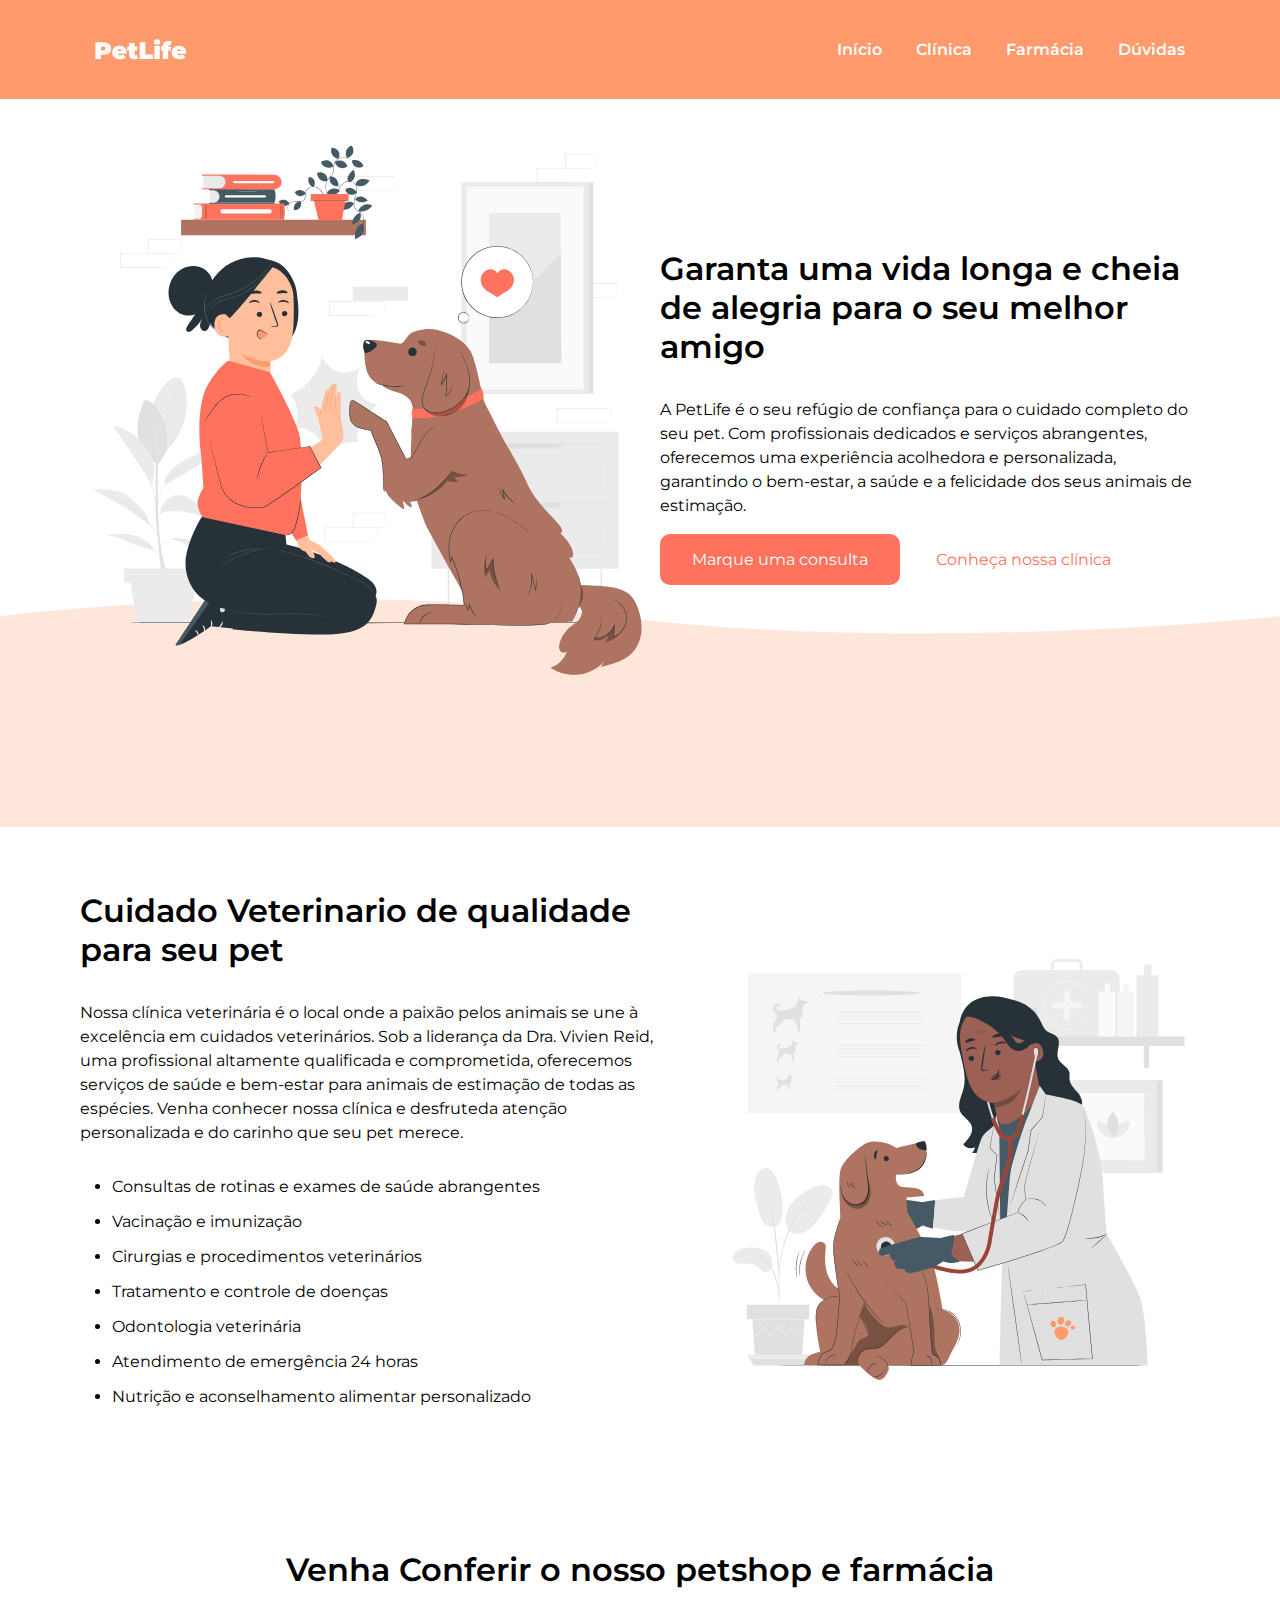
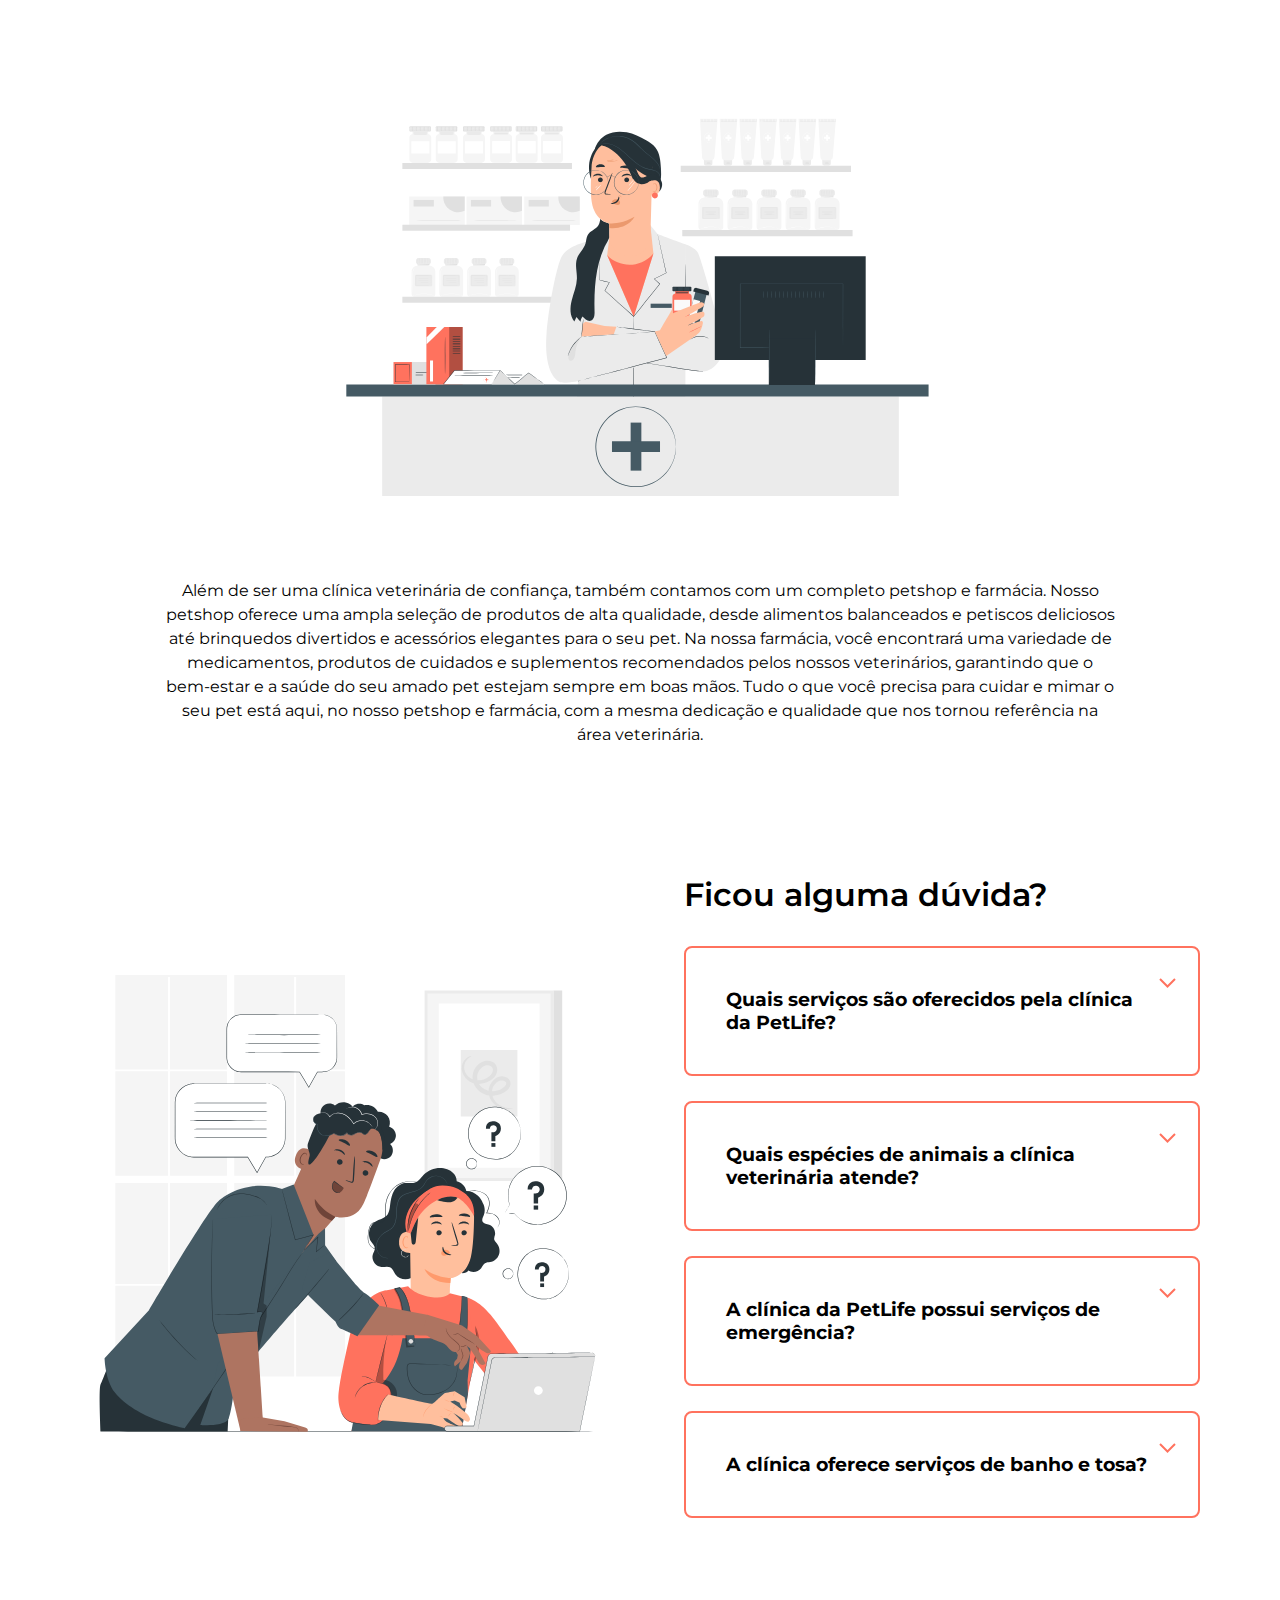
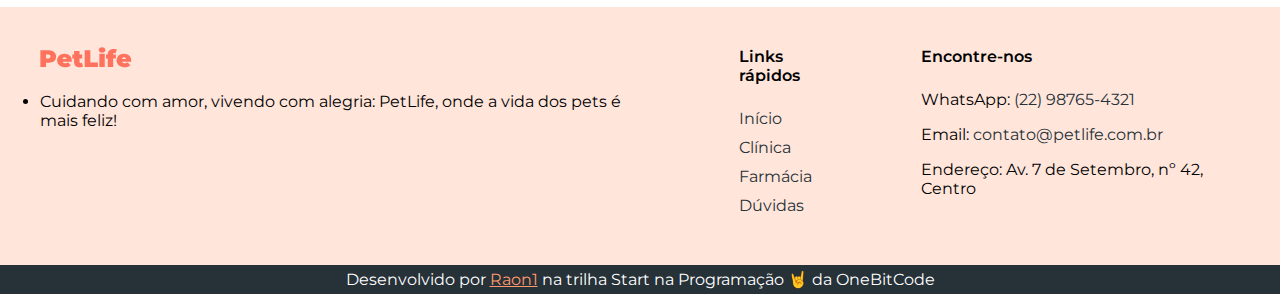
<file: PetLife/index.html>
<html>
    <head>
        <title>PetLife</title>
        <meta name ="description" content="Garanta uma vida longa e cheia de alegria para o seu melhor amigo">
    </head>

    <link rel="stylesheet" href="index.css">
    <link rel="preconnect" href="https://fonts.googleapis.com">
    <link rel="preconnect" href="https://fonts.gstatic.com" crossorigin>
    <link href="https://fonts.googleapis.com/css2?family=Montserrat:ital,wght@0,100..900;1,100..900&display=swap" rel="stylesheet">
    
    <body>
        <header>
            <a href="index.html">
                <img src="img/logo-white.svg" alt="PetLife">
            </a>
            <nav>
                <a class="tags" href="#inicio">Início</a>
                <a class="tags" href="#clinica">Clínica</a>
                <a class="tags" href="#farmacia">Farmácia</a>
                <a class="tags" href="#duvidas">Dúvidas</a>
            </nav>
        </header>
        
        
        <main class="pageanimation">
            <section id="inicio">
                <img src="img/start-img.svg" alt="imagem principal" width="580" height="580" loading="lazy">
            <div>
                <h1>Garanta uma vida longa e cheia de alegria para o seu melhor amigo</h1>
                <p class="paragrafo">A PetLife é o seu refúgio de confiança para o cuidado completo do seu pet. Com profissionais dedicados e
                serviços abrangentes, oferecemos uma experiência acolhedora e personalizada, garantindo o bem-estar, a saúde e a felicidade dos seus animais de estimação.
                </p>
                <a class="botao" href="https://wa.me/5534987654321" target="_blank">Marque uma consulta</a>
                <a class="botao-transparente" href="#clinica">Conheça nossa clínica</a>
            </div>

            <img class="absolute" src="img/shape.svg" alt="">
            </section>

            <section id="clinica">
                <div>
                    <h2>Cuidado Veterinario de qualidade para seu pet</h2>
                    <p class="paragrafo">Nossa clínica veterinária é o local onde a paixão pelos animais se une à excelência em cuidados veterinários.
                    Sob a liderança da Dra. Vivien Reid, uma profissional altamente qualificada e comprometida, oferecemos serviços
                    de saúde e bem-estar para animais de estimação de todas as espécies. Venha conhecer nossa clínica e desfruteda
                    atenção personalizada e do carinho que seu pet merece.</p>
                    <ul>
                        <li>Consultas de rotinas e exames de saúde abrangentes</li>
                        <li>Vacinação e imunização</li>
                        <li>Cirurgias e procedimentos veterinários</li>
                        <li>Tratamento e controle de doenças</li>
                        <li>Odontologia veterinária</li>
                        <li>Atendimento de emergência 24 horas</li>
                        <li>Nutrição e aconselhamento alimentar personalizado</li>
                    </ul>
                </div>
                    <img src="img/clinic-img.svg" alt="" width="480" height="480" loading="lazy">
            </section>
            <section id="farmacia">
            <h1>Venha Conferir o nosso petshop e farmácia</h1>
                <img src="img/shop-img.svg" alt="" width="645" height="430" loading="lazy">
                <p class="paragrafo"> Além de ser uma clínica veterinária de confiança, também contamos com um completo petshop e farmácia. Nosso
                    petshop oferece uma ampla seleção de produtos de alta qualidade, desde alimentos balanceados e petiscos
                    deliciosos até brinquedos divertidos e acessórios elegantes para o seu pet. Na nossa farmácia, você encontrará
                    uma variedade de medicamentos, produtos de cuidados e suplementos recomendados pelos nossos veterinários,
                    garantindo que o bem-estar e a saúde do seu amado pet estejam sempre em boas mãos. Tudo o que você precisa para
                    cuidar e mimar o seu pet está aqui, no nosso petshop e farmácia, com a mesma dedicação e qualidade que nos
                    tornou referência na área veterinária.
                  </p>
            </section>

            <section id="duvidas">
                <img src="img/faq-img.svg" alt="" width="540" height="540" loading="lazy">

                <div>
                    <h2>Ficou alguma dúvida?</h2>
                    
                    <div class="duvida">
                        <h3>Quais serviços são oferecidos pela clínica da PetLife?</h3>
                        <img src="img/arrow-down.svg" alt="">
                        <p class="paragrafo">
                          A clínica da PetLife oferece uma ampla gama de serviços, incluindo consultas de rotina, vacinação,
                          cirurgias,
                          tratamento de doenças, cuidados odontológicos, atendimento de emergência 24 horas, programas de prevenção de
                          pulgas, carrapatos e vermes, entre outros. Nosso objetivo é fornecer cuidados abrangentes e personalizados
                          para garantir a saúde e o bem-estar do seu pet.
                        </p>
                      </div>

                      <div class="duvida">
                        <h3>Quais espécies de animais a clínica veterinária atende?</h3>
                        <img src="img/arrow-down.svg" alt="">
                        <p class="paragrafo">
                          A clínica veterinária da PetLife atende animais de estimação de todas as espécies, incluindo cães, gatos,
                          pássaros, roedores e répteis. Nossos profissionais possuem conhecimento e experiência para cuidar de
                          diferentes tipos de animais, oferecendo um atendimento especializado e dedicado a cada um deles.
                        </p>
                      </div>

                      <div class="duvida">
                        <h3>A clínica da PetLife possui serviços de emergência?</h3>
                        <img src="img/arrow-down.svg" alt="">
                        <p class="paragrafo">
                          Sim, a clínica veterinária da PetLife oferece serviços de emergência 24 horas. Se o seu animal de estimação
                          precisar de atendimento veterinário imediato fora do horário de expediente, nossa equipe está pronta para
                          ajudar, fornecendo cuidados urgentes e tratamento adequado para garantir o bem-estar do seu pet.
                        </p>
                      </div>

                      <div class="duvida">
                        <h3>A clínica oferece serviços de banho e tosa?</h3>
                        <img src="img/arrow-down.svg" alt="">
                        <p class="paragrafo">
                          Sim, a clínica veterinária da PetLife oferece serviços profissionais de banho e tosa. Nossa equipe de
                          profissionais experientes garante que seu pet receba cuidados adequados, usando produtos de alta qualidade e
                          técnicas seguras. O banho e tosa ajudam a manter a higiene, a saúde da pele e pelagem do seu pet, além de
                          proporcionar uma experiência relaxante e agradável para eles.
                        </p>
                      </div>
            </section>
        </div>
        </main>
        <footer>
            <div>
                <img src="img/logo.svg" alt="PetLife">
                <ul>
                    <li>Cuidando com amor, vivendo com alegria: PetLife, onde a vida dos pets é mais feliz!</li>
                </ul>
            </div>

            <div>
                <strong class="titulo">Links rápidos</strong>

                <nav>
                    <a href="#inicio">Início</a>
                    <a href="#clinica">Clínica</a>
                    <a href="#farmacia">Farmácia</a>
                    <a href="#duvidas">Dúvidas</a>
                </nav>
            </div>

            <div>
                <strong class="titulo">Encontre-nos</strong>
                <p>WhatsApp: <a href="https://wa.me/5534987654321" target="_blank">(22) 98765-4321</a></p>
                <p>Email: <a href="mailto:contato@petlife.com.br" target="_blank">contato@petlife.com.br</a></p>
                <p>Endereço: Av. 7 de Setembro, nº 42, Centro</p>
            </div>

        </footer>

        <div id="copyright">Desenvolvido por <a href="https://github.com/oRaoni-c" target="_blank">Raon1</a>
        na trilha Start na Programação 🤘 da OneBitCode </div>

        <script src="index.js"></script>

    </body>
</html>
</file>
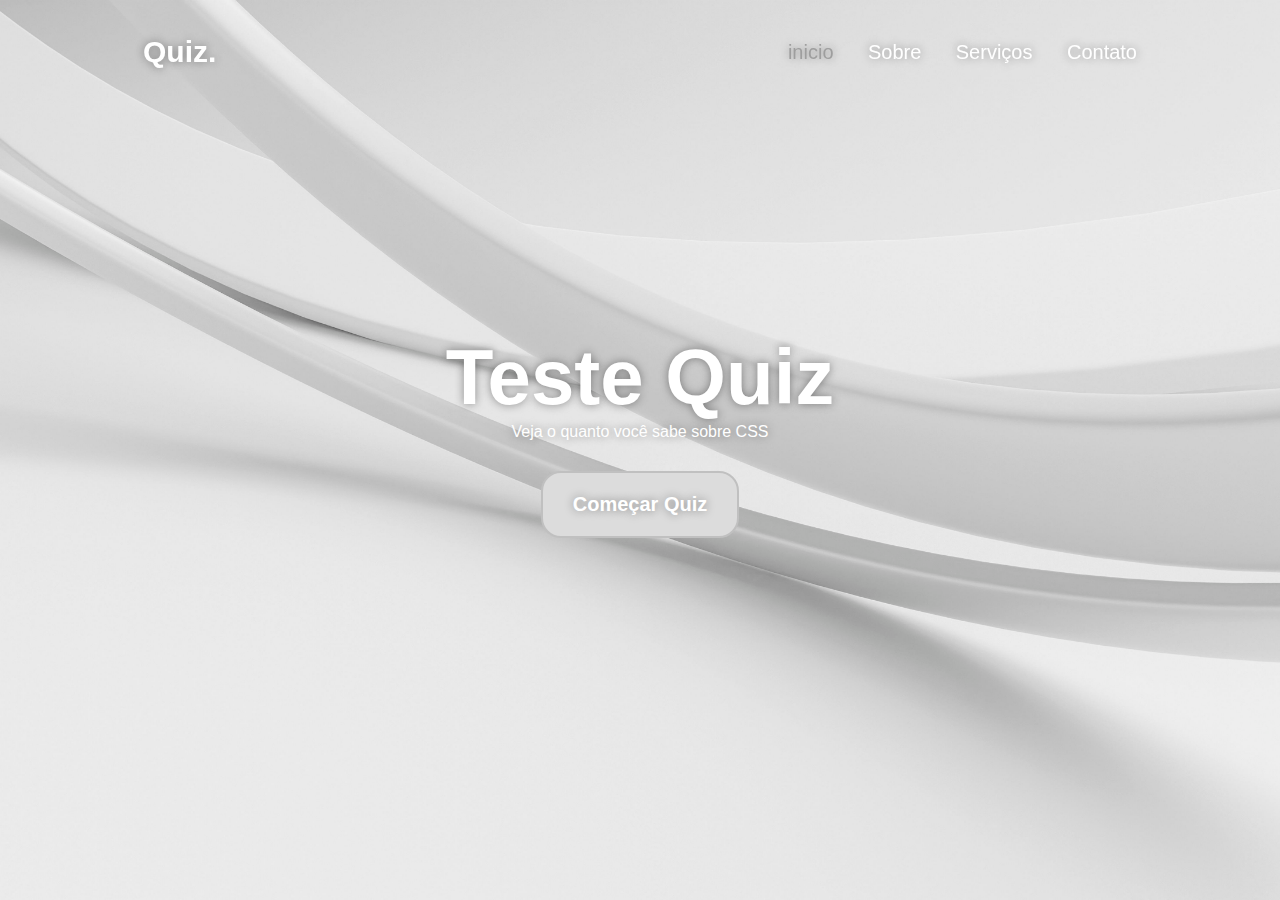
<file: QuizApp/index.html>
<!DOCTYPE html>
<html lang="en">

<div class="box-load">
    <div class="pre"></div>
</div>

<head>
    <meta charset="UTF-8">
    <meta name="viewport" content="width=device-width, initial-scale=1.0">
    <title>Quiz APP|Raoni</title>
</head>

<body onLoad="loading()">
    <div class="content">
        <main class="main">
            <header class="header">
                <a href="#" class="logo">Quiz.</a>

                <nav class="navbar">
                    <a href="#" class="active">inicio</a>
                    <a href="html/sobre.html">Sobre</a>
                    <a href="html/servicos.html">Serviços</a>
                    <a href="html/contato.html">Contato</a>
                </nav>
            </header>

            <div class="tablequiz">
                <section class="quiz-section">
                    <div class="quiz-box">
                        <h1>Quiz Raoni.</h1>
                        <div class="quiz-header">
                            <span>Quiz Website Raoni.</span>
                            <span class="header-score"> Score: 0 / 5</span>
                        </div>

                        <h2 class="question-text">O que significa CSS? </h2>

                        <div class="option-list">
                            <!--<div class="quest">
                                <span>A. Cascading Style Sheets</span>
                            </div>
                            <div class="quest">
                                <span>B. Colorful Style Sheets</span>
                            </div>
                            <div class="quest">
                                <span>C. Creative Style Sheets</span>
                            </div>
                            <div class="quest">
                                <span>D. Computer Style Sheets</span>
                            </div>-->
                        </div>

                        <div class="quiz-footer">
                            <span class="question-total">1 of 5 questions</span>
                            <button class="next-btn">Continuar</button>
                        </div>
                    </div>

                    <div class="result-box">
                        <h2>Resultado quiz!</h2>
                        <div class="percentage-container">
                            <div class="circular-progress">
                                <span class="progress-value">0%</span>
                            </div>

                            <span class="score-text">Seus pontos 0 de 5</span>
                        </div>
                        <div class="buttons">
                            <button class="tryAgain-btn">Tente novamente</button>
                            <button class="goHome-btn">Volte para o inicio</button>
                        </div>
                    </div>
                </section>

                <section class="home">
                    <div class="home-content">
                        <h1>Teste Quiz</h1>
                        <p>Veja o quanto você sabe sobre CSS</p>
                        <button class="start-btn">Começar Quiz</button>
                    </div>
                </section>
            </div>
        </main>
        <div class="popup-info">
            <h2>Começe o quiz.</h2>
            <span class="info">Responda as perguntas e veja o quanto você acertou.</span>
            <div class="btn-group">
                <button class="exit-btn">Sair</button>
                <a href="#" class="continue-btn">Começar</a>
            </div>
        </div>
    </div>
    <link rel="stylesheet" href="style.css">
    <script src="questions.js"></script>
    <script src="script.js"></script>
</body>

</html>
</file>
<file: PetLife/index.css>
*{
 font-family:'Montserrat' ,sans-serif;
 border: 0;
 margin: 0;
 padding: 0;
}

html {
    scroll-behavior: smooth;
}

header {
    background-color: #FF9A6C;
    display: flex;
    align-items: center;
    justify-content: space-between;
    padding-left: 80px;
    padding-right: 80px;
    padding-top: 24px;
    padding-bottom: 24px;
    
}

.tags{
    color: #FFFFFF;
    transition: .5s;
}

.tags:hover{
    color: #f8cebd;
}

header a {
    color: #FFFFFF;
    font-weight: 600;
    padding: 15px;
    text-decoration: none;
}

#inicio {
    display: flex;
    align-items: center;
    padding: 20px 80px 128px 80px;
    position: relative;
    animation: fadeIn 1s;
}

h1,
h2 {
font-weight: 600;
font-size: 32px;
margin-bottom: 32px;
}

.paragrafo {

line-height: 150%;
margin-bottom: 32px;
}

.botao {
    background-color: #FF725e;
    border-radius: 10px;
    color: #FFFFFF;
    padding: 16px 32px;
    text-decoration: none;
    transition: .3s;
}

.botao:hover {
    background-color: #f0a896;
}

.botao-transparente {
    background-color: transparent;
    border-radius: 8px;
    color: #FF725e;
    padding: 16px 32px;
    text-decoration: none;
    transition: .3s;
}

.botao-transparente:hover {
    color: #000000;
}


.absolute {
    position: absolute;
    bottom: 0;
    left: 0;
    width: 100%;
    z-index: -10;
}

#clinica {
    display: flex;
    align-items: center;
    gap: 64px;
    padding: 64px 80px;
}

#clinica li{
    margin-bottom: 16px;
    margin-left: 32px;
}

#farmacia{
    padding: 64px 80px;
    text-align: center;
}

#farmacia img{
    margin: 64px auto;
}

#farmacia .paragrafo{
    max-width: 950px;
    margin: 0 auto;
}

#duvidas{
    display: flex;
    align-items: center;
    gap: 64px;
    padding: 64px 80px;
}

.duvida {
    position: relative;
}

.duvida h3{
    border: 2px solid #FF725e;
    border-radius: 8px;
    cursor: pointer;
    padding: 40px;
}

.duvida h3:hover{
    background-color: #20202009;
    color: #000000;
}

.duvida img{
    position: absolute;
    top: 32px;
    right: 24px;
}

.duvida .paragrafo{
    border-right: 1px solid #FF725e;
    border-bottom: 1px solid #FF725e;
    border-left: 1px solid #FF725e;
    border-radius: 0 0 8px 8px;
    margin-top: -8px;
    padding: 0 24px;
    height: 0;
    opacity:0;
    overflow: hidden;
    scroll-padding: smooth;
    transition: .9s ease-in-out;
    transition-delay: .1s;
}

.duvida.ativa .paragrafo{
    height: 150;
    opacity: 1;
    padding: 24px;
}

footer {
    background-color: rgba(255, 152, 108, 0.25);
    display: flex;
    justify-content: space-between;
    gap: 80px;
    padding: 40px 40px;
}

footer img,
footer .titulo{
    display: block;
    font-weight: 600;
    margin-bottom: 24px;
}

footer nav a {
    display: block;
    color: #263138;
    margin-bottom: 10px;
    text-decoration: none;
}

footer nav a:hover {
    color: #000000;
}

footer p{
    margin-bottom: 16px;
    max-width: 350px;
}

footer p a {
    color: #263138;
    text-decoration: none;
}

footer p a:hover {
    color: #000000;
}

#copyright {
    background-color: #263138;
    color: #FFFFFF;
    padding: 5px;
    text-align: center;
}

#copyright a {
    color: #FF9A6C;
}

#copyright a:hover {
    color: #f8cebd;
}
</file>
<file: QuizApp/style.css>
* {
    margin: 0;
    padding: 0;
    box-sizing: border-box;
    font-family: 'Poppins', sans-serif;
}

body {
    color: rgb(201, 201, 201);
    overflow: hidden;
}

.pre {
    width: 80px;
    height: 80px;
    background-image: src("img/animated_loader_gif_n6b5x0.gif");
    background-position: center;
    background-size: contain;
}

.box-load {
    position: absolute;
    display: flex;
    justify-content: center;
    align-items: center;
    width: 100%;
    height: 100%;
    z-index: 300;
}

.content {
    display: none;
}

.header {
    position: fixed;
    padding: 20px 10%;
    background: transparent;
    top: 0;
    left: 0;
    display: flex;
    width: 100%;
    align-items: center;
    z-index: 100;
    justify-content: space-between;
}

.logo {
    padding: 0;
    margin: 15px;
    font-size: 30px;
    font-weight: 700;
    color: rgb(255, 255, 255);
    text-shadow: 0 0 10px rgba(0, 0, 0, 0.4);
    font-family: sans-serif;
    text-decoration: none;
}

.navbar a {
    color: rgb(255, 255, 255);
    text-shadow: 0 0 10px rgba(0, 0, 0, 0.4);
    font-size: 20px;
    font-family: 'Poppins', sans-serif;
    font-weight: 500;
    text-decoration: none;
    margin: 15px;
    transition: .7s;
}

.navbar a:hover,
.navbar a.active {
    color: rgb(158, 158, 158);
}

.main {
    min-height: 100vh;
    background: #FFF url('img/back.jpg');
    background-position: center;
    background-size: cover;
    pointer-events: auto;
    transition: .9s;
}

.main.active {
    pointer-events: none;
    filter: blur(4px);
}

.tablequiz {
    display: flex;
    height: 100vh;
    width: 200%;
}

.home {
    position: relative;
    left: -50%;
    width: 100%;
    display: flex;
    justify-content: center;
    align-items: center;
}

.home-content {
    max-width: 500px;
    display: flex;
    align-items: center;
    flex-direction: column;
}

.home-content h1 {
    font-size: 78px;
    font-weight: 700;
    color: white;
    text-shadow: 0 0 10px rgba(0, 0, 0, 0.4);
}

.home-content p {
    color: rgb(255, 255, 255);
    font-size: 16px;
    text-shadow: 0 0 10px rgba(0, 0, 0, 0.4);
}

.start-btn {
    font-size: 20px;
    font-weight: 600;
    text-shadow: 0 0 10px rgba(0, 0, 0, 0.4);
    color: rgb(255, 255, 255);
    border-radius: 20px;
    background-color: rgb(220, 220, 220);
    border: 2px solid silver;
    padding: 20px 30px;
    margin: 30px;
    cursor: pointer;
    transition: .5s;
    box-shadow: rgba(0, 0, 0, 0.4);
}

.start-btn:hover {
    color: rgb(90, 90, 90);
    background-color: rgb(170, 170, 170);
}

.popup-info {
    position: absolute;
    top: 50%;
    left: 50%;
    transform: translate(-50%, -50%) scale(.9);
    width: 500px;
    border-radius: 60px;
    background-color: rgb(226, 226, 226);
    border: 2px solid rgb(180, 180, 180);
    padding: 10px 25px;
    opacity: 0;
    pointer-events: none;
    transition: .3s;
}

.popup-info.active {
    opacity: 1;
    pointer-events: auto;
    transform: translate(-50%, -50%) scale(1);
}

.popup-info h2 {
    color: rgb(75, 75, 75);
    text-shadow: 0 0 10px rgba(0, 0, 0, 0.4);
    box-shadow: rgba(0, 0, 0, 0.4);
    font-family: 'Poppins' sans-serif;
    padding: 5px 5px;
    font-size: 40px;
    font-weight: 900;
}

.popup-info .info {
    display: inline-block;
    font-family: Verdana, Geneva, Tahoma, sans-serif;
    color: rgb(75, 75, 75);
    border-top: 2px solid rgb(190, 190, 190);
    text-shadow: 0 0 7px rgba(0, 0, 0, 0.4);
    padding: 20px 5px;
    font-size: 20px;
    font-weight: 900;
}

.popup-info .btn-group {
    display: flex;
    padding-top: 10px;
    border-top: 2px solid rgb(190, 190, 190);
    justify-content: space-between;
}

.popup-info .continue-btn {
    color: rgb(75, 75, 75);
    text-decoration: none;
    text-shadow: 0 0 10px rgba(0, 0, 0, 0.4);
    box-shadow: rgba(0, 0, 0, 0.4);
    padding: 10px;
    background-color: rgb(220, 220, 220);
    border: 2px solid rgb(190, 190, 190);
    border-radius: 20px;
    font-size: 16px;
    font-weight: 900;
    cursor: pointer;
    transition: .5s;
}

.popup-info .exit-btn {
    color: rgb(75, 75, 75);
    padding: 10px;
    background-color: rgb(220, 220, 220);
    border: 2px solid rgb(190, 190, 190);
    text-shadow: 0 0 10px rgba(0, 0, 0, 0.4);
    box-shadow: rgba(0, 0, 0, 0.4);
    border-radius: 20px;
    cursor: pointer;
    font-size: 16px;
    font-weight: 900;
    transition: .5s;
}

.popup-info .continue-btn:hover {
    color: rgb(53, 53, 53);
    box-shadow: rgba(0, 0, 0, 0.4);
    background-color: rgb(150, 150, 150);
}

.popup-info .exit-btn:hover {
    color: rgb(53, 53, 53);
    box-shadow: rgba(0, 0, 0, 0.4);
    background-color: rgb(150, 150, 150);
}

.quiz-section {
    color: rgb(73, 72, 72);
    display: flex;
    flex-direction: column;
    position: relative;
    left: -50%;
    z-index: 100;
    justify-content: center;
    align-items: center;
    background-color: rgb(133, 133, 133);
    width: 100%;
    transition: .9s;
    transition-delay: .9s;
}

.quiz-section.active {
    left: 0;
    transition: 1s ease;
}

.quiz-section .quiz-box {
    padding: 20px;
    border: 2px solid rgb(97, 97, 97);
    border-radius: 60px;
    background-color: silver;
    opacity: 0;
    pointer-events: none;
    transform: scale(.9);
    transition: .3s ease;
    transition-delay: 0s;
}

.quiz-section .quiz-box.active {
    opacity: 1;
    pointer-events: auto;
    transform: scale(1);
    transition: 1s ease;
    transition-delay: .1s;
}

.quiz-box h1 {
    background: linear-gradient(45deg, silver, rgb(255, 255, 255), silver);
    justify-content: center;
    display: flex;
    align-items: center;
    text-align: center;
}

.quiz-header {
    display: flex;
    align-items: center;
    justify-content: space-between;
    margin-top: 15px;
    padding-bottom: 10px;
    border-bottom: 2px solid rgb(170, 170, 170);
}

.header-score {
    border-radius: 6px;
    padding: 5px;
    background-color: #acacac;
}

.question-text {
    padding-top: 10px;
    margin-bottom: 10px;
}

.option-list {
    margin-bottom: 15px;
}

.quest {
    border: 2px solid rgb(170, 170, 170);
    background-color: transparent;
    margin: 15px;
    cursor: pointer;
    padding: 10px;
    padding-top: 10px;
    padding-bottom: 5px;
    transition: .6s;
}

.quest.correct {
    background-color: rgb(170, 170, 170);
    border: 2px solid rgb(0, 104, 0);
    color: #000000;
}

.quest.incorrect {
    background-color: rgb(170, 170, 170);
    border: 2px solid rgb(92, 0, 0);
    color: rgb(120, 120, 120);
}

.quest.disabled {
    pointer-events: none;
}

.quest:hover {
    color: rgb(90, 90, 90);
    background-color: rgb(170, 170, 170);
}

.quiz-footer {
    border-top: 2px solid rgb(170, 170, 170);
    display: flex;
    justify-content: space-between;
}

.question-total,
.next-btn {
    margin-top: 10px;
}

.next-btn {
    cursor: pointer;
    border-radius: 20px;
    font-family: 'Poppins' sans-serif;
    font-weight: 550;
    color: #929292;
    background-color: silver;
    padding: 7px;
    text-decoration: none;
    border: none;
    pointer-events: none;
    transition: .5s;
}

.next-btn:hover {
    color: rgb(51, 51, 51);
    background-color: rgb(150, 150, 150);
}

.next-btn.active {
    background-color: rgb(216, 216, 216);
    color: rgb(94, 94, 94);
    pointer-events: auto;
}

.next-btn.active:hover {
    background-color: rgb(179, 179, 179);
    color: rgb(94, 94, 94);
    pointer-events: auto;
}

.result-box {
    display: flex;
    position: absolute;
    top: 50%;
    left: 50%;
    transform: translate(-50%, -50%) scale(.9);
    width: 500px;
    background: rgb(133, 133, 133);
    border: 2px solid silver;
    border-radius: 60px;
    padding: 20px;
    flex-direction: column;
    align-items: center;
    opacity: 0;
    pointer-events: none;
    transition: .3s ease;
    transition-delay: .3s;
}

.result-box.active {
    transform: translate(-50%, -50%) scale(1);
    opacity: 1;
    pointer-events: auto;
}

.result-box h2 {
    font-size: 52px;
}

.percentage-container {
    width: 300px;
    display: flex;
    align-items: center;
    flex-direction: column;
    margin: 20px 0 40px;
}

.circular-progress {
    display: flex;
    position: relative;
    width: 250px;
    height: 250px;
    background: conic-gradient(silver 3.6deg, rgba(255, 255, 255, .1) 0deg);
    border-radius: 50%;
    justify-content: center;
    align-items: center;
}

.circular-progress:before {
    content: '';
    position: absolute;
    width: 210px;
    height: 210px;
    background-color: rgb(133, 133, 133);
    border-radius: 50%;
}

.progress-value {
    position: relative;
    font-size: 45px;
    font-weight: 600;
}

.score-text {
    font-size: 26px;
    font-weight: 600;
    margin-top: 20px;
}

.buttons {
    display: flex;
}

.buttons button {
    cursor: pointer;
    color: black;
    background: silver;
    border-radius: 20px;
    width: 130px;
    height: 47px;
    margin: 0 20px 20px;
    border: 2px solid silver;
    outline: none;
    font-weight: 600;
    transition: .5s;
}

.buttons button:nth-child(1):hover {
    background: rgb(146, 146, 146);
    border-color: rgb(146, 146, 146);
}

.buttons button:nth-child(2) {
    background-color: transparent;
    color: silver;
}

.buttons button:nth-child(2):hover {
    background: silver;
    color: black;
}
</file>
